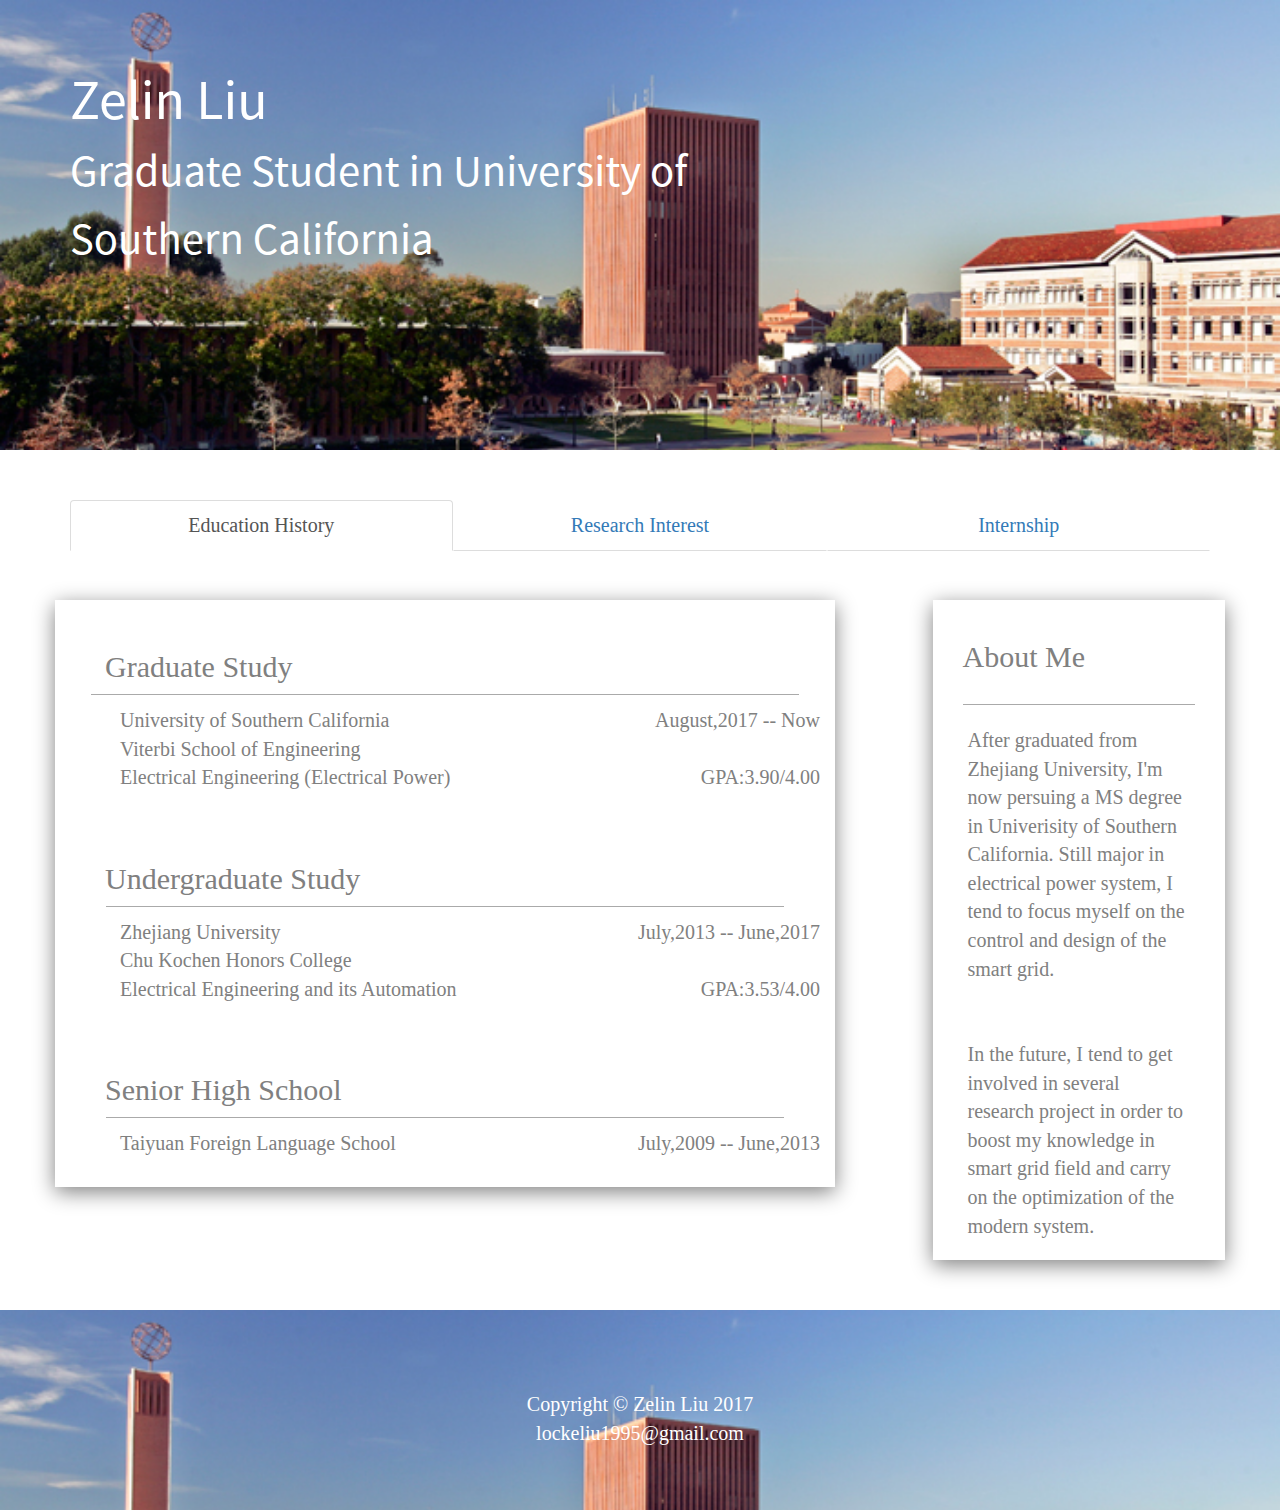
<file: index.html>
﻿<!DOCTYPE html>

<html lang="en" xmlns="http://www.w3.org/1999/xhtml">
<head>
    <meta charset="utf-8" />
    <link rel="stylesheet" href="bootstrap.css"/>
    <link rel="stylesheet" href="css/custom.css" />
    <title></title>
</head>
<body>
    <div class=" intro-header " >
        <div class="container">
            <div class=" row">
                <div class="col-lg-8">
                    <div class=" site-heading">
                        <h1 style=" color : white ;font-size:50px">Zelin Liu</h1>
                        <span style=" color : white ;font-size:40px">Graduate Student in University of Southern California</span>
                    </div>
                </div>
            </div>
        </div>
    </div>
    <!--menu-->
    <div class="menu container " style="margin-top:50px; height:50px;">
        <ul class="nav nav-tabs nav-justified">
            <li role="presentation" class="active"><a href="#">Education History</a></li>
            <li role="presentation"><a href="https://lockeliu1995.github.io/HTMLPage2.html">Research Interest</a></li>
            <li role="presentation"><a href="#">Internship</a></li>
        </ul>
    </div>
    <div>
        <div class=" container">
            <div class=" row ">
                <!--context1-->
                <div class=" col-lg-8 context2" style=" box-shadow :grey 0px 5px 20px" >
                    <div class=" block1">
                        <div class="row" style="  margin-bottom:10px">
                            <h2 class="mytitle">Graduate Study</h2>
                            <div class=" row">
                                <div class=" col-lg-12 " style=" padding :0 50px"><hr class=" aline" /></div>
                            </div>
                        </div>
                        <div class=" row context1">
                            <div class="col-lg-8 ">University of Southern California</div>
                            <div class="col-lg-4" style=" text-align :right ">August,2017 -- Now</div>
                        </div>

                        <div class=" row context1 ">
                            <div class="col-lg-8 ">Viterbi School of Engineering</div>
                        </div>

                        <div class=" row context1">
                            <div class="col-lg-8 ">Electrical Engineering (Electrical Power)</div>
                            <div class="col-lg-4 youduiqi" style=" text-align :right ">GPA:3.90/4.00</div>
                        </div>
                    </div>
                    <div class=" block1 ">
                        <div class="row " style="  margin-bottom:10px">
                            <h2 class="mytitle">Undergraduate Study</h2>
                            <div class=" col-lg-12 " style=" padding :0 50px"><hr class=" aline" /></div>
                        </div>

                        <div class=" row context1">
                            <div class="col-lg-8 ">Zhejiang University</div>
                            <div class="col-lg-4" style=" text-align :right ">July,2013 -- June,2017</div>
                        </div>

                        <div class=" row context1">
                            <div class="col-lg-8 ">Chu Kochen Honors College</div>
                        </div>

                        <div class=" row context1">
                            <div class="col-lg-8 ">Electrical Engineering and its Automation</div>
                            <div class="col-lg-4" style=" text-align :right ">GPA:3.53/4.00</div>
                        </div>
                    </div>
                    <div class="row" style="  margin-bottom:10px">
                        <h2 class="mytitle">Senior High School</h2>
                        <div class=" col-lg-12 " style=" padding :0 50px"><hr class=" aline" /></div>
                    </div>
                    
                    <div class=" row context1 ">
                        <div class="col-lg-8 ">Taiyuan Foreign Language School</div>
                        <div class="col-lg-4" style=" text-align :right ">July,2009 -- June,2013</div>
                    </div>
                    
                    <br />
                </div>
                <!--side-->
                <div class="col-lg-3 col-lg-offset-1 rightblock context2" style=" box-shadow :grey 0px 5px 20px" >
                    <h2>About Me</h2>
                    <div class=" rightblock2 ">
                        <div class=" row " style=" padding :20px 4px"><hr class=" aline" /></div>
                        <div class=" row rightblock2">
                            After graduated from Zhejiang University, I'm now persuing a MS degree in Univerisity of Southern California.
                            Still major in electrical power system, I tend to focus myself on the control and design of the smart grid.
                        </div>
                        <br></br>
                        <div class=" row rightblock2">
                            In the future, I tend
                            to get involved in several research project in order to boost my knowledge in smart grid field and carry on the optimization of the modern system.
                        </div>

                    </div>
                </div>
               
            </div>
        </div>
    </div>
    <!--footer-->
    <div class=" myfooter" style=" text-align : center ">
       
    <div class=" row " style="font-size :20px"> Copyright © Zelin Liu 2017 </div>
    <div class=" row"> lockeliu1995@gmail.com</div>
    </div>
</body>
</html>
</file>
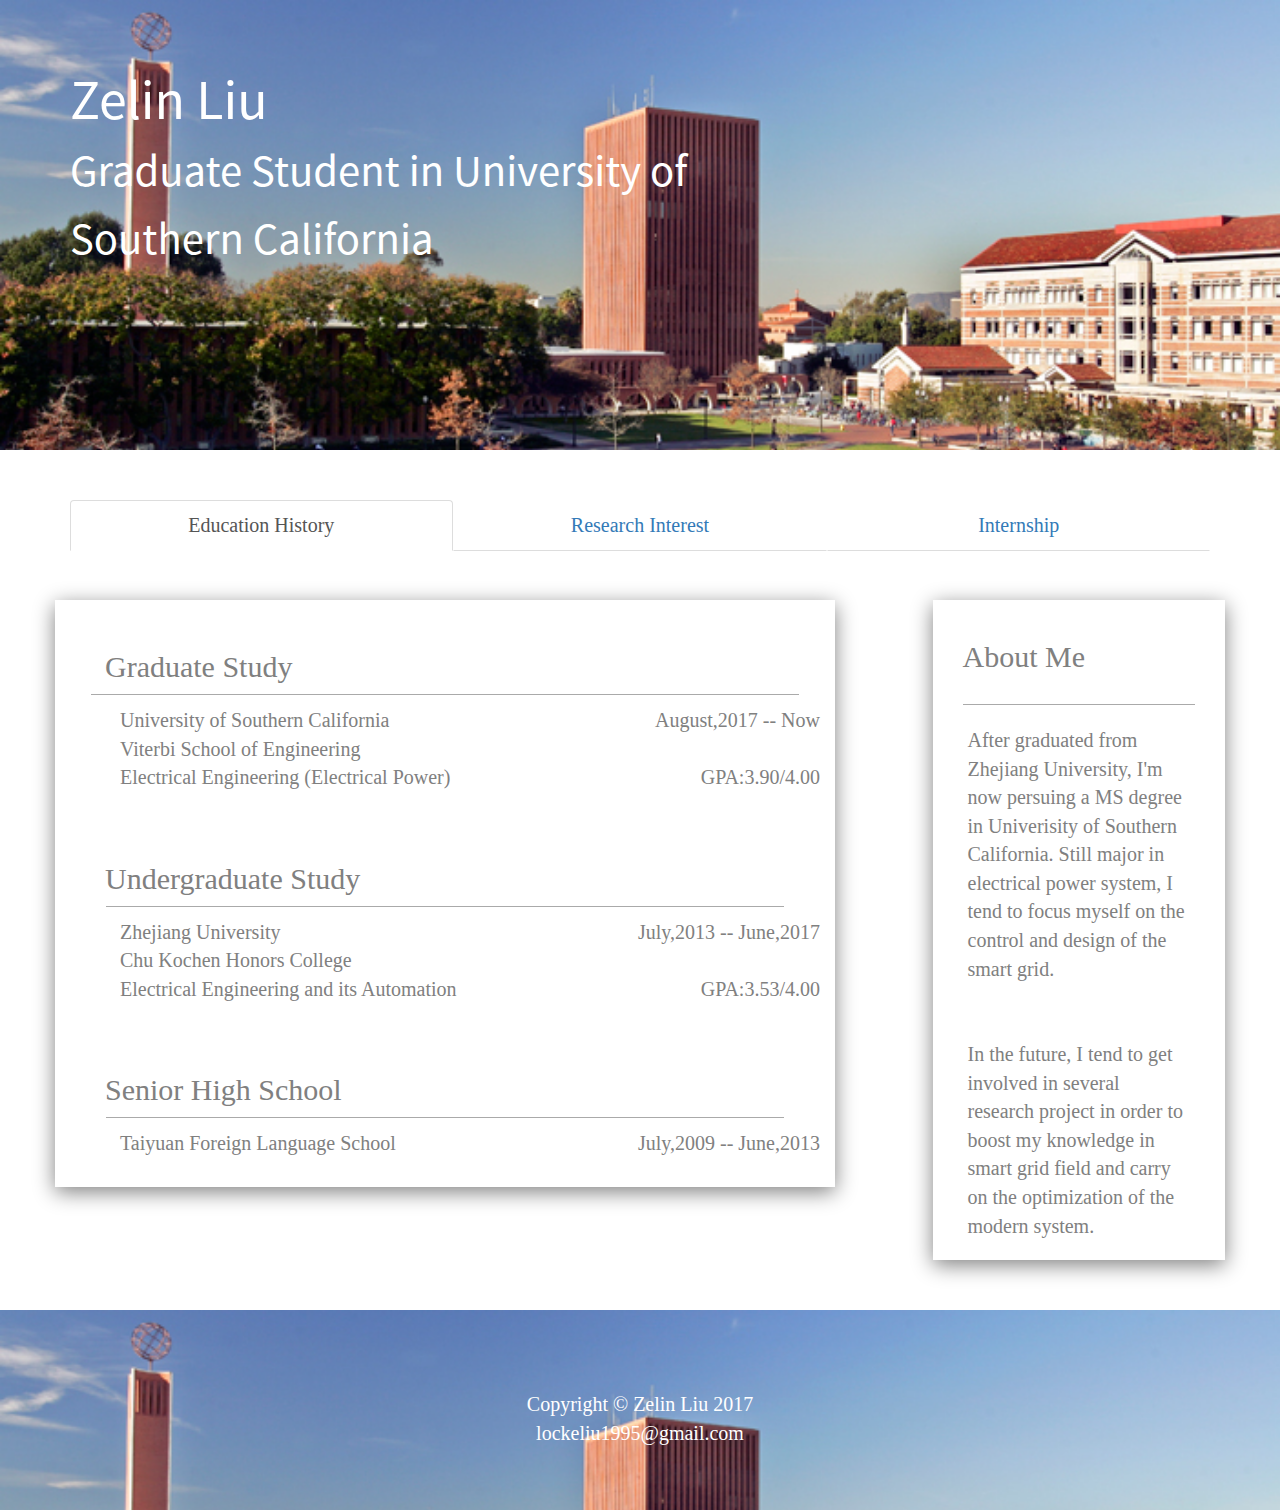
<file: HTMLPage1.html>
﻿<!DOCTYPE html>

<html lang="en" xmlns="http://www.w3.org/1999/xhtml">
<head>
    <meta charset="utf-8" />
    <link rel="stylesheet" href="bootstrap.css"/>
    <link rel="stylesheet" href="css/custom.css" />
    <title></title>
</head>
<body>
    <div class=" intro-header " >
        <div class="container">
            <div class=" row">
                <div class="col-lg-8">
                    <div class=" site-heading">
                        <h1 style=" color : white ;font-size:50px">Zelin Liu</h1>
                        <span style=" color : white ;font-size:40px">Graduate Student in University of Southern California</span>
                    </div>
                </div>
            </div>
        </div>
    </div>
    <!--menu-->
    <div class="menu container " style="margin-top:50px; height:50px;">
        <ul class="nav nav-tabs nav-justified">
            <li role="presentation" class="active"><a href="#">Education History</a></li>
            <li role="presentation"><a href="#">Research Interest</a></li>
            <li role="presentation"><a href="#">Internship</a></li>
        </ul>
    </div>
    <div>
        <div class=" container">
            <div class=" row ">
                <!--context1-->
                <div class=" col-lg-8 context2" style=" box-shadow :grey 0px 5px 20px" >
                    <div class=" block1">
                        <div class="row" style="  margin-bottom:10px">
                            <h2 class="mytitle">Graduate Study</h2>
                            <div class=" row">
                                <div class=" col-lg-12 " style=" padding :0 50px"><hr class=" aline" /></div>
                            </div>
                        </div>
                        <div class=" row context1">
                            <div class="col-lg-8 ">University of Southern California</div>
                            <div class="col-lg-4" style=" text-align :right ">August,2017 -- Now</div>
                        </div>

                        <div class=" row context1 ">
                            <div class="col-lg-8 ">Viterbi School of Engineering</div>
                        </div>

                        <div class=" row context1">
                            <div class="col-lg-8 ">Electrical Engineering (Electrical Power)</div>
                            <div class="col-lg-4 youduiqi" style=" text-align :right ">GPA:3.90/4.00</div>
                        </div>
                    </div>
                    <div class=" block1 ">
                        <div class="row " style="  margin-bottom:10px">
                            <h2 class="mytitle">Undergraduate Study</h2>
                            <div class=" col-lg-12 " style=" padding :0 50px"><hr class=" aline" /></div>
                        </div>

                        <div class=" row context1">
                            <div class="col-lg-8 ">Zhejiang University</div>
                            <div class="col-lg-4" style=" text-align :right ">July,2013 -- June,2017</div>
                        </div>

                        <div class=" row context1">
                            <div class="col-lg-8 ">Chu Kochen Honors College</div>
                        </div>

                        <div class=" row context1">
                            <div class="col-lg-8 ">Electrical Engineering and its Automation</div>
                            <div class="col-lg-4" style=" text-align :right ">GPA:3.53/4.00</div>
                        </div>
                    </div>
                    <div class="row" style="  margin-bottom:10px">
                        <h2 class="mytitle">Senior High School</h2>
                        <div class=" col-lg-12 " style=" padding :0 50px"><hr class=" aline" /></div>
                    </div>
                    
                    <div class=" row context1 ">
                        <div class="col-lg-8 ">Taiyuan Foreign Language School</div>
                        <div class="col-lg-4" style=" text-align :right ">July,2009 -- June,2013</div>
                    </div>
                    
                    <br />
                </div>
                <!--side-->
                <div class="col-lg-3 col-lg-offset-1 rightblock context2" style=" box-shadow :grey 0px 5px 20px" >
                    <h2>About Me</h2>
                    <div class=" rightblock2 ">
                        <div class=" row " style=" padding :20px 4px"><hr class=" aline" /></div>
                        <div class=" row rightblock2">
                            After graduated from Zhejiang University, I'm now persuing a MS degree in Univerisity of Southern California.
                            Still major in electrical power system, I tend to focus myself on the control and design of the smart grid.
                        </div>
                        <br></br>
                        <div class=" row rightblock2">
                            In the future, I tend
                            to get involved in several research project in order to boost my knowledge in smart grid field and carry on the optimization of the modern system.
                        </div>

                    </div>
                </div>
               
            </div>
        </div>
    </div>
    <!--footer-->
    <div class=" myfooter" style=" text-align : center ">
       
    <div class=" row " style="font-size :20px"> Copyright © Zelin Liu 2017 </div>
    <div class=" row"> lockeliu1995@gmail.com</div>
    </div>
</body>
</html>
</file>
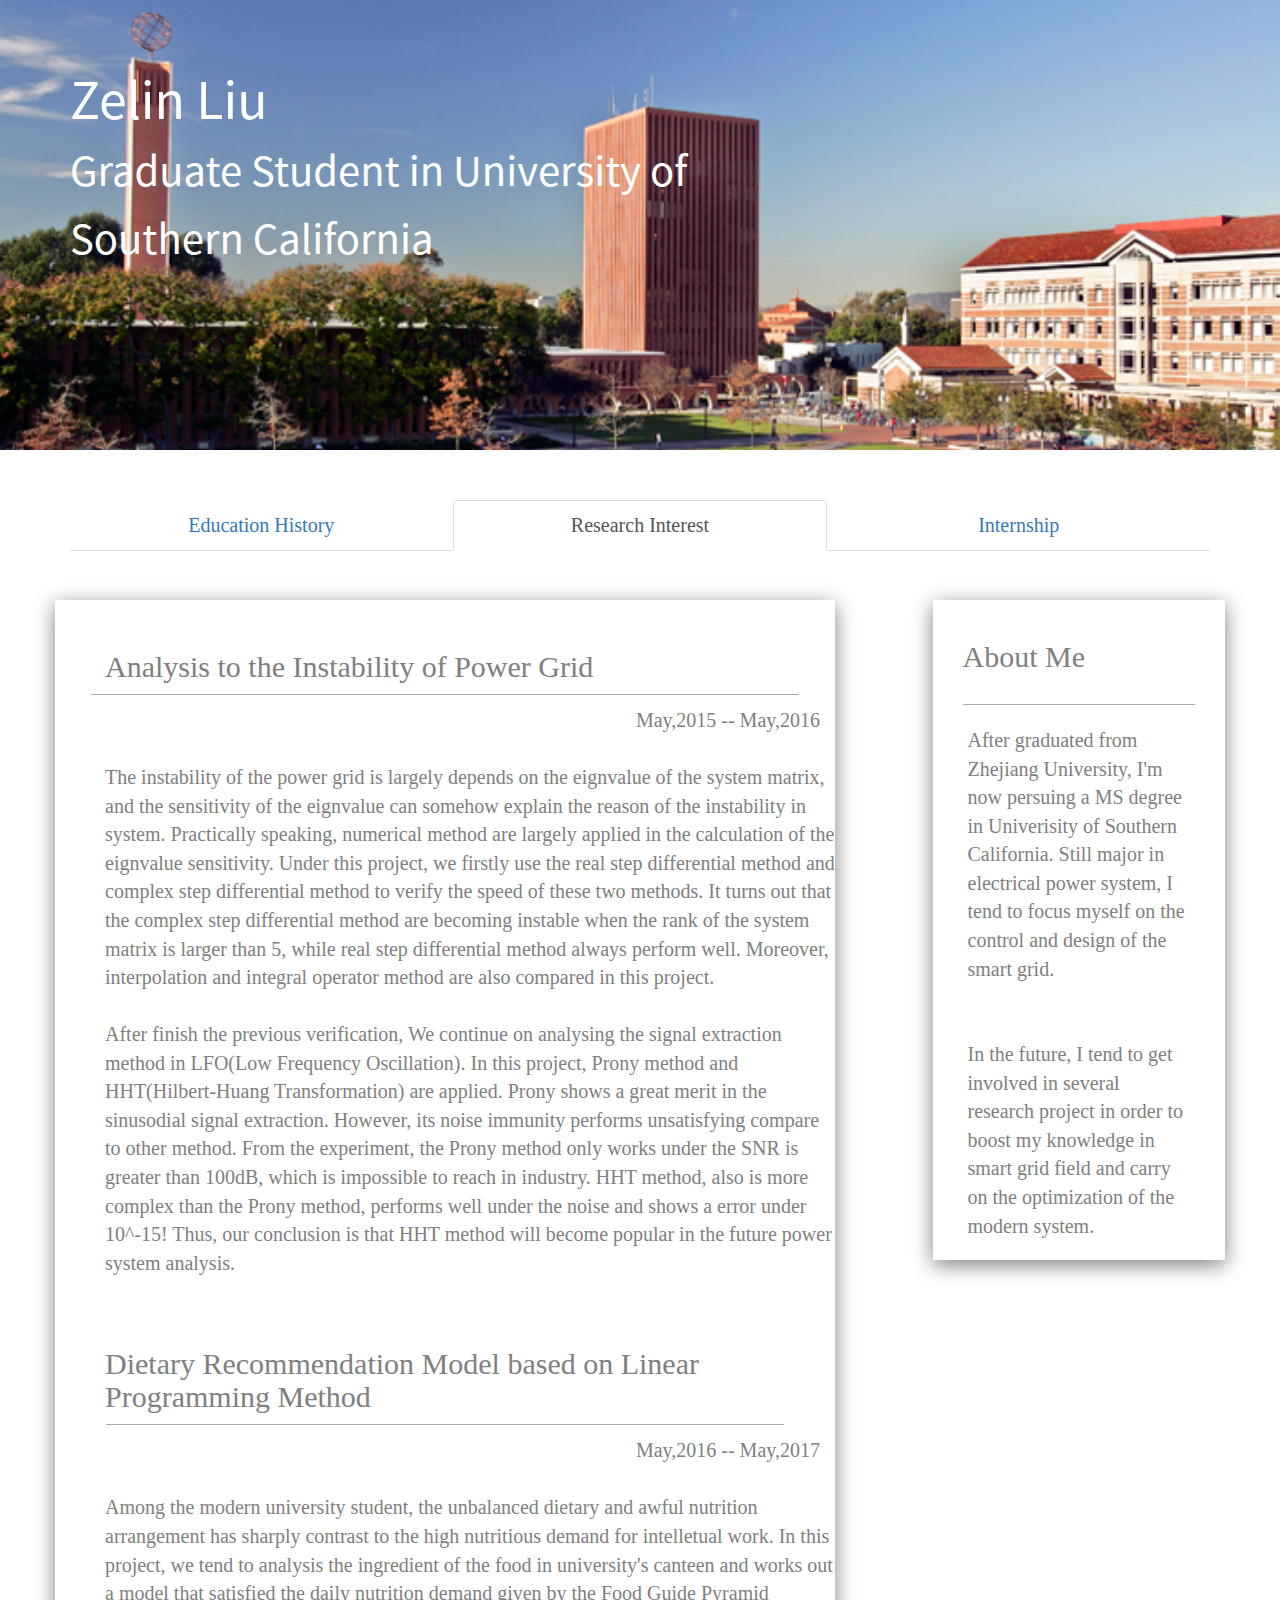
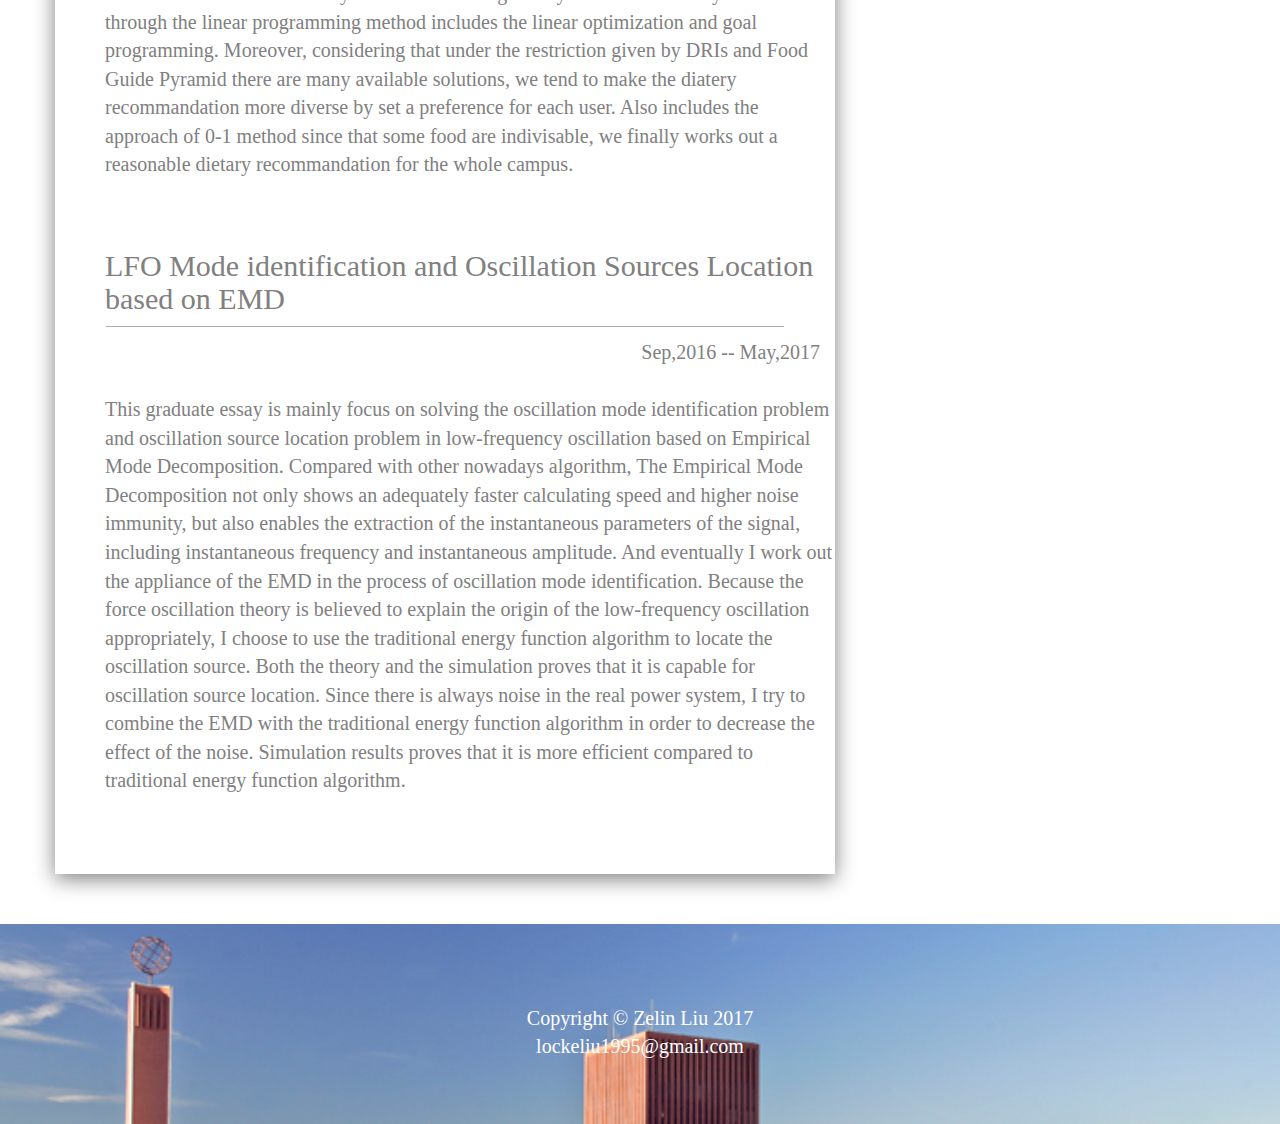
<file: HTMLPage2.html>
﻿<!DOCTYPE html>

<html lang="en" xmlns="http://www.w3.org/1999/xhtml">
<head>
    <meta charset="utf-8" />
    <link rel="stylesheet" href="bootstrap.css" />
    <link rel="stylesheet" href="css/custom.css" />
    <title></title>
</head>
<body>
    <div class=" intro-header ">
        <div class="container">
            <div class=" row">
                <div class="col-lg-8">
                    <div class=" site-heading">
                        <h1 style=" color : white ;font-size:50px">Zelin Liu</h1>
                        <span style=" color : white ;font-size:40px">Graduate Student in University of Southern California</span>
                    </div>
                </div>
            </div>
        </div>
    </div>
    <!--menu-->
    <div class="menu container " style="margin-top:50px; height:50px;">
        <ul class="nav nav-tabs nav-justified">
            <li role="presentation" ><a href="index.html">Education History</a></li>
            <li role="presentation" class="active"><a href="#">Research Interest</a></li>
            <li role="presentation"><a href="#">Internship</a></li>
        </ul>
    </div>
    <div>
        <div class=" container">
            <div class=" row ">
                <!--context1-->
                <div class=" col-lg-8 context2" style=" box-shadow :grey 0px 5px 20px">
                    <div class=" block1">
                        <div class="row" style="  margin-bottom:10px">
                            <h2 class="mytitle">Analysis to the Instability of Power Grid</h2>
                            <div class=" row">
                                <div class=" col-lg-12 " style=" padding :0 50px"><hr class=" aline" /></div>
                            </div>
                        </div>
                        <div class=" row context1">
                            <div class="col-lg-7 "></div>
                            <div class="col-lg-5" style=" text-align :right ">May,2015 -- May,2016</div>
                        </div>

                        <!--<div class=" row context1 ">
                            <div class="col-lg-8 ">Viterbi School of Engineering</div>
                        </div>

                        <div class=" row context1">
                            <div class="col-lg-8 ">Electrical Engineering (Electrical Power)</div>
                            <div class="col-lg-4 youduiqi" style=" text-align :right ">GPA:3.90/4.00</div>
                        </div>-->
                        <br />
                        <div class=" row context1">
                            The instability of the power grid is largely depends on the eignvalue of the system matrix, and the sensitivity of the eignvalue
                            can somehow explain the reason of the instability in system. Practically speaking, numerical method are largely applied in the 
                            calculation of the eignvalue sensitivity. Under this project, we firstly use the real step differential method and complex step
                            differential method to verify the speed of these two methods. It turns out that the complex step differential method are becoming
                            instable when the rank of the system matrix is larger than 5, while real step differential method always perform well. Moreover,
                            interpolation and integral operator method are also compared in this project.
                        </div>
                        <br />
                        <div class=" row context1 ">
                            After finish the previous verification, We continue on analysing the signal extraction method in LFO(Low Frequency Oscillation). 
                            In this project, Prony method and HHT(Hilbert-Huang Transformation) are applied. Prony shows a great merit in the sinusodial signal
                            extraction. However, its noise immunity performs unsatisfying compare to other method. From the experiment, the Prony method only works
                            under the SNR is greater than 100dB, which is impossible to reach in industry. HHT method, also is more complex than the Prony method, 
                            performs well under the noise and shows a error under 10^-15! Thus, our conclusion is that HHT method will become popular in the future
                            power system analysis.
                        </div>
                    </div>
                    <div class=" block1 ">
                        <div class="row " style="  margin-bottom:10px">
                            <h2 class="mytitle">Dietary Recommendation Model based on Linear Programming Method</h2>
                            <div class=" col-lg-12 " style=" padding :0 50px"><hr class=" aline" /></div>
                        </div>

                        <div class=" row context1">
                            <div class="col-lg-7 "></div>
                            <div class="col-lg-5" style=" text-align :right ">May,2016 -- May,2017</div>
                        </div>

                        <!--<div class=" row context1">
                            <div class="col-lg-8 ">Chu Kochen Honors College</div>
                        </div>

                        <div class=" row context1">
                            <div class="col-lg-8 ">Electrical Engineering and its Automation</div>
                            <div class="col-lg-4" style=" text-align :right ">GPA:3.53/4.00</div>
                        </div>-->
                        <br />
                        <div class=" row context1">
                            Among the modern university student, the unbalanced dietary and awful nutrition arrangement has sharply contrast to
                            the high nutritious demand for intelletual work. In this project, we tend to analysis the ingredient of the food in 
                            university's canteen and works out a model that satisfied the daily nutrition demand given by the Food Guide Pyramid 
                            through the linear programming method includes the linear optimization and goal programming. Moreover, considering 
                            that under the restriction given by DRIs and Food Guide Pyramid there are many available solutions, we tend to make
                            the diatery recommandation more diverse by set a preference for each user. Also includes the approach of 0-1 method since that
                            some food are indivisable, we finally works out a reasonable dietary recommandation for the whole campus.
                        </div>
                    </div>
                    <div class=" block1 ">
                        <div class="row" style="  margin-bottom:10px">
                            <h2 class="mytitle">LFO Mode identification and Oscillation Sources Location based on EMD</h2>
                            <div class=" col-lg-12 " style=" padding :0 50px"><hr class=" aline" /></div>
                        </div>

                        <div class=" row context1 ">
                            <div class="col-lg-7 "></div>
                            <div class="col-lg-5" style=" text-align :right ">Sep,2016 -- May,2017</div>
                        </div>
                        <br />
                        <div class=" row context1">
                            This graduate essay is mainly focus on solving the oscillation mode identification problem and oscillation source 
                            location problem in low-frequency oscillation based on Empirical Mode Decomposition. Compared with other nowadays algorithm, 
                            The Empirical Mode Decomposition not only shows an adequately faster calculating speed and higher noise immunity, 
                            but also enables the extraction of the instantaneous parameters of the signal, including instantaneous frequency and instantaneous amplitude. 
                            And eventually I work out the appliance of the EMD in the process of oscillation mode identification.
                            Because the force oscillation theory is believed to explain the origin of the low-frequency oscillation appropriately, 
                            I choose to use the traditional energy function algorithm to locate the oscillation source. 
                            Both the theory and the simulation proves that it is capable for oscillation source location. 
                            Since there is always noise in the real power system, I try to combine the EMD with the traditional energy function algorithm in order to decrease the effect of the noise.
                            Simulation results proves that it is more efficient compared to traditional energy function algorithm.
                        </div>
                        <br />
                    </div>
                </div>
                <!--side-->
                <div class="col-lg-3 col-lg-offset-1 rightblock context2" style=" box-shadow :grey 0px 5px 20px">
                    <h2>About Me</h2>
                    <div class=" rightblock2 ">
                        <div class=" row " style=" padding :20px 4px"><hr class=" aline" /></div>
                        <div class=" row rightblock2">
                            After graduated from Zhejiang University, I'm now persuing a MS degree in Univerisity of Southern California.
                            Still major in electrical power system, I tend to focus myself on the control and design of the smart grid.
                        </div>
                        <br></br>
                        <div class=" row rightblock2">
                            In the future, I tend
                            to get involved in several research project in order to boost my knowledge in smart grid field and carry on the optimization of the modern system.
                        </div>

                    </div>
                </div>

            </div>
        </div>
    </div>
    <!--footer-->
    <div class=" myfooter" style=" text-align : center ">

        <div class=" row " style="font-size :20px"> Copyright © Zelin Liu 2017 </div>
        <div class=" row"> lockeliu1995@gmail.com</div>
    </div>
</body>
</html>
</file>
<file: css/custom.css>
.intro-header {
    width: 100%;
    height: 450px;
    padding-top:50px;
    background-image: url('../img/USC2.jpg');
    background-size: 100%;
    /*background-repeat:no-repeat;*/
    
}
body {
    /*background-image: url('../img/heiheihei.jpg');
    background-size: cover;
    background-attachment: fixed;*/
    font-family:'Microsoft YaHei' ;
    font-size:20px;
    color :grey;
}
.site-heading {
    font-family: -apple-system,"PingFang SC","Hiragino Sans GB",STHeiti,"Microsoft YaHei","Microsoft JhengHei","Source Han Sans SC","Noto Sans CJK SC","Source Han Sans CN","Noto Sans SC","Source Han Sans TC","Noto Sans CJK TC","WenQuanYi Micro Hei",SimSun,sans-serif;
    line-height: 1.7;
    font-size: 16px;
}
.context{
    width:100%;
    height :2000px;
    border :dashed;
}
.aline {
    border-top: 1px solid #AAA;
    margin: 1px 1px 1px 1px
}
.mytitle{
    padding-left :50px;
    font :30px;
}
.youduiqi{
    text-align :right;
}
.context1{
    padding-left:50px;
}
.block1{
    margin-bottom :50px;
    margin-top:30px;
}
.rightblock{
    padding:20px 30px;
}
.rightblock2{
    padding:0px 10px;
}
.context2{
    margin-top :50px;
}
.myfooter {
    margin-top: 50px;
    height :200px;
    background-image: url('../img/USC2.jpg');
    background-size :cover;
    padding-top :80px;
    color:white;
}
</file>
